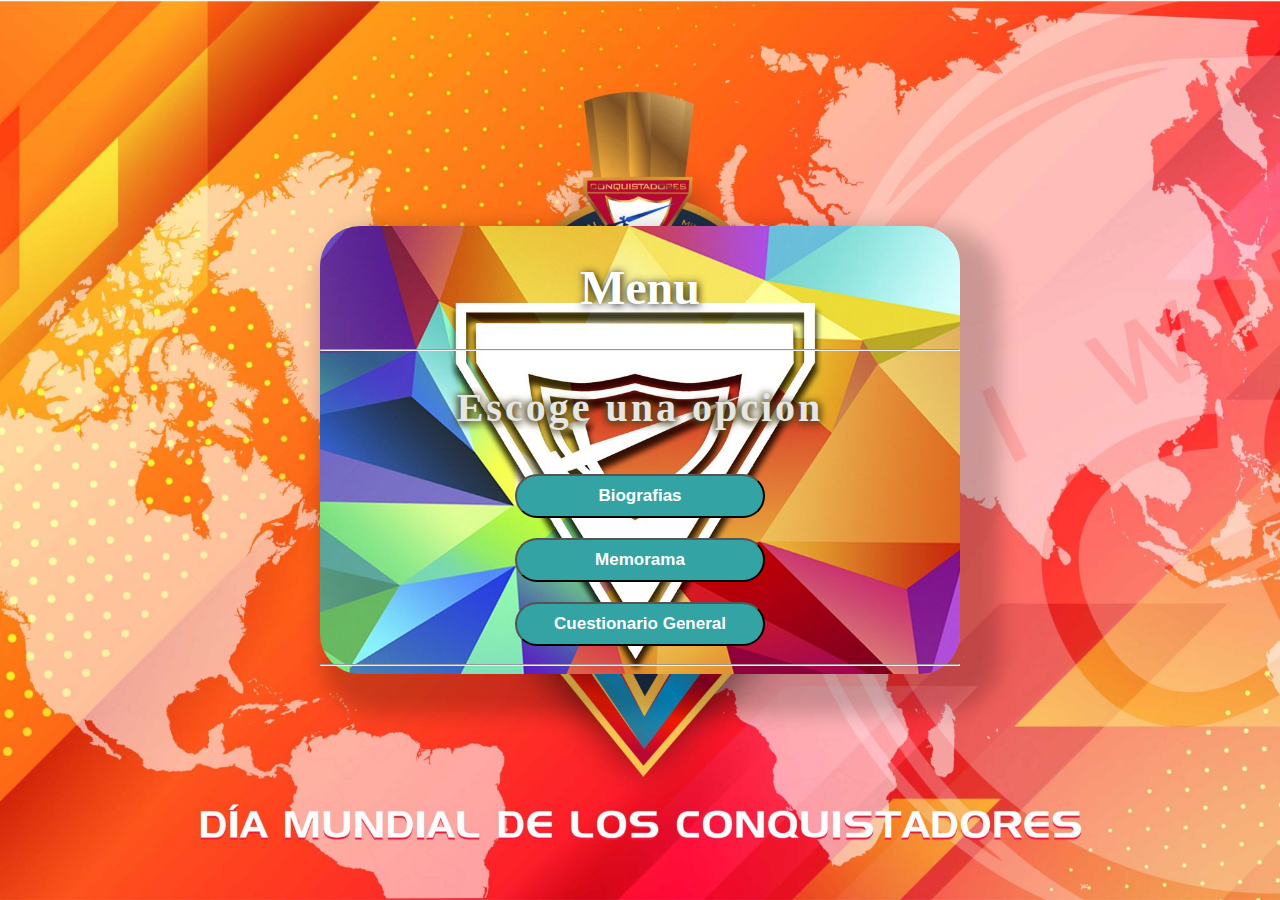
<file: ProyectoFinal/index.html>
<!DOCTYPE html>
<html lang="en">

<head>
    <meta charset="UTF-8">
    <meta http-equiv="X-UA-Compatible" content="IE=edge">
    <meta name="viewport" content="width=device-width, initial-scale=1.0">
    <link rel="stylesheet" href="./css/estilos.css">
    <title>Menu</title>
</head>

<body>
    <div id="quiz">

        <h1>Menu</h1>
        <hr />
        <h2 id="h2">Escoge una opcion</h2>
        <div class="Opciones">
            <button id="Menu" class="button" onclick="location.href='./bioMenu.html'">Biografias </button>
            <button id="Menu" class="button" onclick="location.href='./Memorama/index.html'" >Memorama</button>
            <Button id="Menu" class="button" onclick="location.href='Proyecto2/index.html'" >Cuestionario General</Button>
        </div>
        <hr />


        <footer>

        </footer>

    </div>

    <script src="js/app.js" type="module"></script>

</body>

</html>
</file>
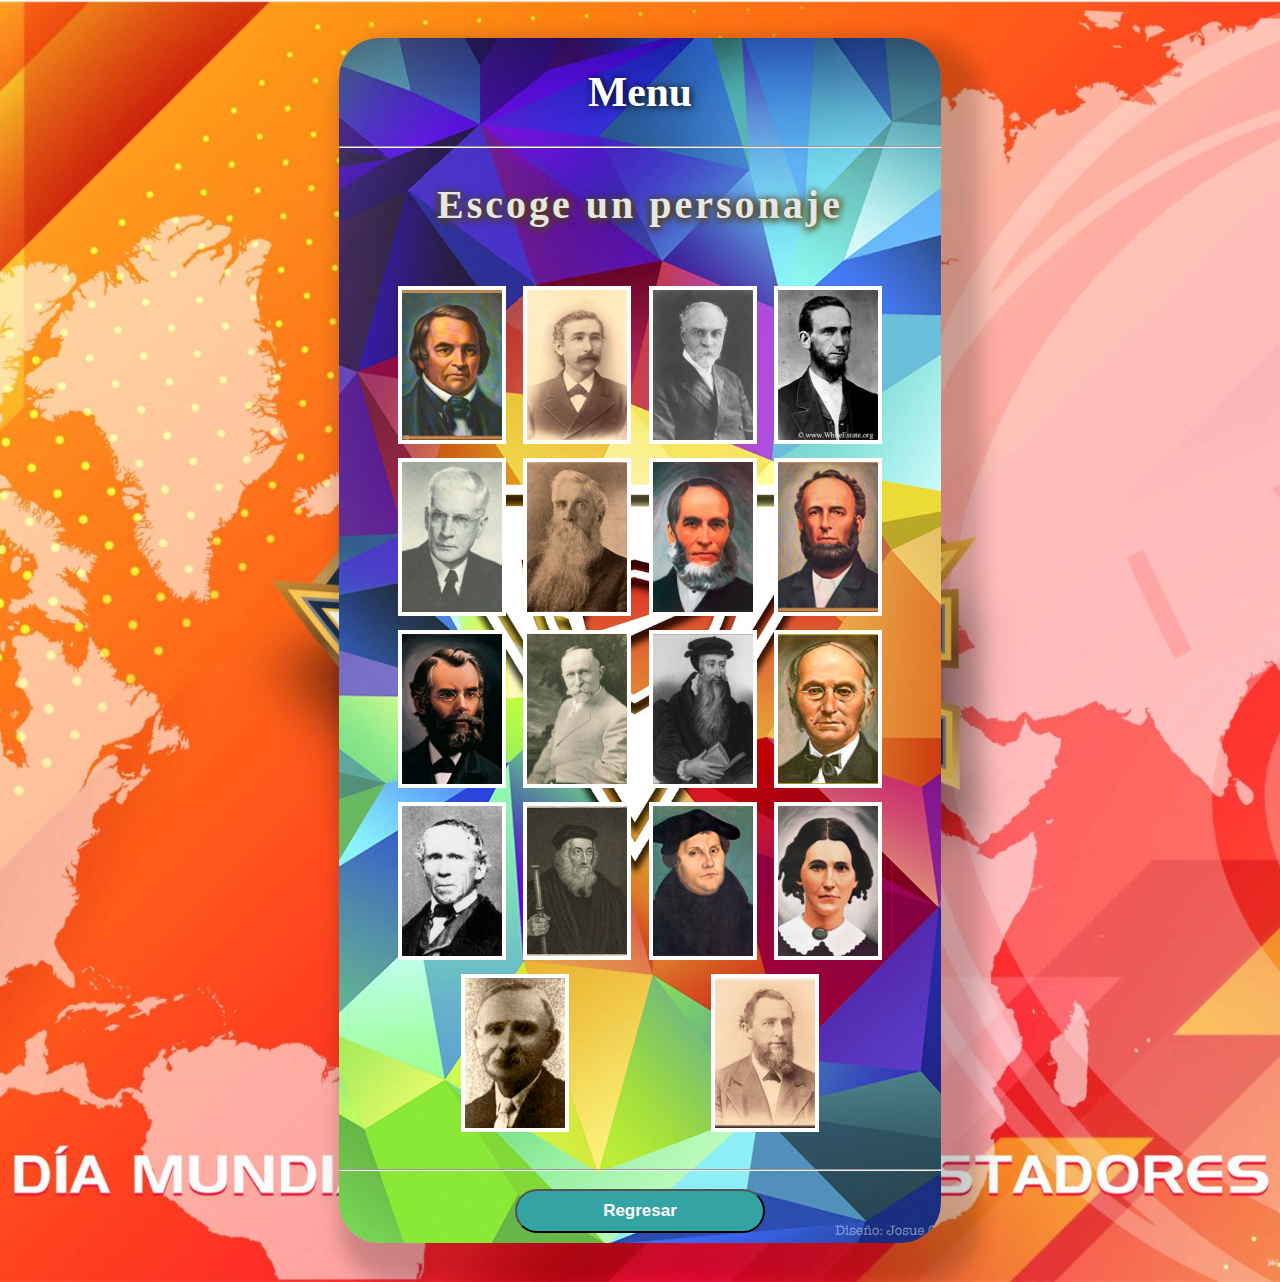
<file: ProyectoFinal/bioMenu.html>
<!DOCTYPE html>
<html lang="en">

<head>
    <meta charset="UTF-8">
    <meta http-equiv="X-UA-Compatible" content="IE=edge">
    <meta name="viewport" content="width=device-width, initial-scale=1.0">
    <link rel="stylesheet" href="./css/estilosBio.css">
    <title>Document</title>
</head>

<body>
    <div id="quiz">
        <h1>Menu</h1>
        <hr />
        <h2 id="h2">Escoge un personaje</h2>
        <ul class="galeria">
            <li><a href="#img1"><img src="./img/img/GuillermoMiller.jpg"></a></li>
            <li><a href="#img2"><img src="./img/img/AlonsoJones.jpg"></a></li>
            <li><a href="#img3"><img src="./img/img/ArthurDaniells.jpg"></a></li>
            <li><a href="#img4"><img src="./img/img/DudleyCanright.jpg"></a></li>
            <li><a href="#img5"><img src="./img/img/FrancisNichol.jpg"></a></li>
            <li><a href="#img6"><img src="./img/img/GeorgeCaviness.jpg"></a></li>
            <li><a href="#img7"><img src="./img/img/HiramEdson.jpg"></a></li>
            <li><a href="#img8"><img src="./img/img/JaimeWhite.jpg"></a></li>
            <li><a href="#img9"><img src="./img/img/JohnAndrews.jpg"></a></li>
            <li><a href="#img10"><img src="./img/img/JohnKellogg.jpg"></a></li>
            <li><a href="#img11"><img src="./img/img/JohnKnox.jpg"></a></li>
            <li><a href="#img12"><img src="./img/img/JoseBates.jpg"></a></li>
            <li><a href="#img13"><img src="./img/img/JuanByinton.jpg"></a></li>
            <li><a href="#img14"><img src="./img/img/JuanWycleff.jpg"></a></li>
            <li><a href="#img15"><img src="./img/img/MartinLutero.jpg"></a></li>
            <li><a href="#img16"><img src="./img/img/RaquelPreston.jpg"></a></li>
            <li><a href="#img17"><img src="./img/img/SalvadorMachisio.jpg"></a></li>
            <li><a href="#img18"><img src="./img/img/UriahSmith.jpg"></a></li>
        </ul>
        <hr />


        <div class="modal" id="img1">
            <h3>Guillermo Miller</h3>
            <div class="imagen">
                <a href="#img18">&#60;</a>
                <a href="#img2"><img src="./img/1.jpg"></a>
                <a href="#img2">></a>

            </div>
            <button class="button" >Pregutas</button>
            <a class="cerrar" href="">X</a>
        </div>

        <div class="modal" id="img2">
            <h3>Alonso Trévier Jones</h3>
            <div class="imagen">
                <a href="#img1">&#60;</a>
                <a href="#img2"><img src="./img/2.jpg"></a>
                <a href="#img3">></a>

            </div>
            <button class="button">Pregutas</button>
            <a class="cerrar" href="">X</a>
        </div>

        <div class="modal" id="img3">
            <h3>Arthur Grosvenor Daniells</h3>
            <div class="imagen">
                <a href="#img2">&#60;</a>
                <a href="#img3"><img src="./img/3.jpg"></a>
                <a href="#img4">></a>

            </div>
            <button class="button">Pregutas</button>
            <a class="cerrar" href="">X</a>
        </div>

        <div class="modal" id="img4">
            <h3>Dudley Marvin Canright</h3>
            <div class="imagen">
                <a href="#img3">&#60;</a>
                <a href="#img4"><img src="./img/4.jpg"></a>
                <a href="#img5">></a>

            </div>
            <button class="button">Pregutas</button>
            <a class="cerrar" href="">X</a>
        </div>

        <div class="modal" id="img5">
            <h3> Francis D. Nichol</h3>
            <div class="imagen">
                <a href="#img4">&#60;</a>
                <a href="#img5"><img src="./img/5.jpg"></a>
                <a href="#img6">></a>

            </div>
            <button class="button">Pregutas</button>
            <a class="cerrar" href="">X</a>
        </div>
        <div class="modal" id="img6">
            <h3>George Washington Caviness</h3>
            <div class="imagen">
                <a href="#img5">&#60;</a>
                <a href="#img6"><img src="./img/6.jpg"></a>
                <a href="#img7">></a>

            </div>
            <button class="button">Pregutas</button>
            <a class="cerrar" href="">X</a>
        </div>
        <div class="modal" id="img7">
            <h3>Hiram Edson</h3>
            <div class="imagen">
                <a href="#img6">&#60;</a>
                <a href="#img7"><img src="./img/7.jpg"></a>
                <a href="#img8">></a>

            </div>
            <button class="button">Pregutas</button>
            <a class="cerrar" href="">X</a>
        </div>
        <div class="modal" id="img8">
            <h3>Jaime Springer White</h3>
            <div class="imagen">
                <a href="#img7">&#60;</a>
                <a href="#img8"><img src="./img/8.jpg"></a>
                <a href="#img9">></a>

            </div>
            <button class="button">Pregutas</button>
            <a class="cerrar" href="">X</a>
        </div>

        <div class="modal" id="img9">
            <h3>John Nevis Andrews</h3>
            <div class="imagen">
                <a href="#img8">&#60;</a>
                <a href="#img9"><img src="./img/9.jpg"></a>
                <a href="#img10">></a>

            </div>
            <button class="button">Pregutas</button>
            <a class="cerrar" href="">X</a>
        </div>
        <div class="modal" id="img10">
            <h3>John Harvey Kellogg</h3>
            <div class="imagen">
                <a href="#img9">&#60;</a>
                <a href="#img10"><img src="./img/10.jpg"></a>
                <a href="#img11">></a>

            </div>
            <button class="button">Pregutas</button>
            <a class="cerrar" href="">X</a>
        </div>
        <div class="modal" id="img11">
            <h3>Juan Knox</h3>
            <div class="imagen">
                <a href="#img10">&#60;</a>
                <a href="#img11"><img src="./img/11.jpg"></a>
                <a href="#img12">></a>

            </div>
            <button class="button">Pregutas</button>
            <a class="cerrar" href="">X</a>
        </div>
        <div class="modal" id="img12">
            <h3>Jose Bates</h3>
            <div class="imagen">
                <a href="#img11">&#60;</a>
                <a href="#img12"><img src="./img/12.jpg"></a>
                <a href="#img13">></a>

            </div>
            <button class="button">Pregutas</button>
            <a class="cerrar" href="">X</a>
        </div>
        <div class="modal" id="img13">
            <h3>Juan Byington</h3>
            <div class="imagen">
                <a href="#img12">&#60;</a>
                <a href="#img13"><img src="./img/13.jpg"></a>
                <a href="#img14">></a>

            </div>
            <button class="button">Pregutas</button>
            <a class="cerrar" href="">X</a>
        </div>
        <div class="modal" id="img14">
            <h3>Juan Wycleff</h3>
            <div class="imagen">
                <a href="#img13">&#60;</a>
                <a href="#img14"><img src="./img/14.jpg"></a>
                <a href="#img15">></a>

            </div>
            <button class="button">Pregutas</button>
            <a class="cerrar" href="">X</a>
        </div>
        <div class="modal" id="img15">
            <h3>Martin Lutero</h3>
            <div class="imagen">
                <a href="#img14">&#60;</a>
                <a href="#img15"><img src="./img/15.jpg"></a>
                <a href="#img16">></a>

            </div>
            <button class="button">Pregutas</button>
            <a class="cerrar" href="">X</a>
        </div>
        <div class="modal" id="img16">
            <h3>Rachel Oakes</h3>
            <div class="imagen">
                <a href="#img15">&#60;</a>
                <a href="#img16"><img src="./img/16.jpg"></a>
                <a href="#img17">></a>

            </div>
            <button class="button">Pregutas</button>
            <a class="cerrar" href="">X</a>
        </div>
        <div class="modal" id="img18">
            <h3>Salvador Marchisio</h3>
            <div class="imagen">
                <a href="#img17">&#60;</a>
                <a href="#img18"><img src="./img/18.jpg"></a>
                <a href="#img1">></a>

            </div>
            <button class="button">Pregutas</button>
            <a class="cerrar" href="">X</a>
        </div>
        <div class="modal" id="img8">
            <h3>Uriah Smith</h3>
            <div class="imagen">
                <a href="#img9">&#60;</a>
                <a href="#img8"><img src="./img/8.jpg"></a>
                <a href="#img7">></a>

            </div>
            <button class="button">Pregutas</button>
            <a class="cerrar" href="">X</a>
        </div>


        <footer>
            <form action="/ProyectoFinal/index.html">
                <button class="button">Regresar</button>
            </form>
        </footer>

    </div>

    <script src="./Proyecto2/js/apps3.js" type="module"></script>

</body>

</html>
</file>
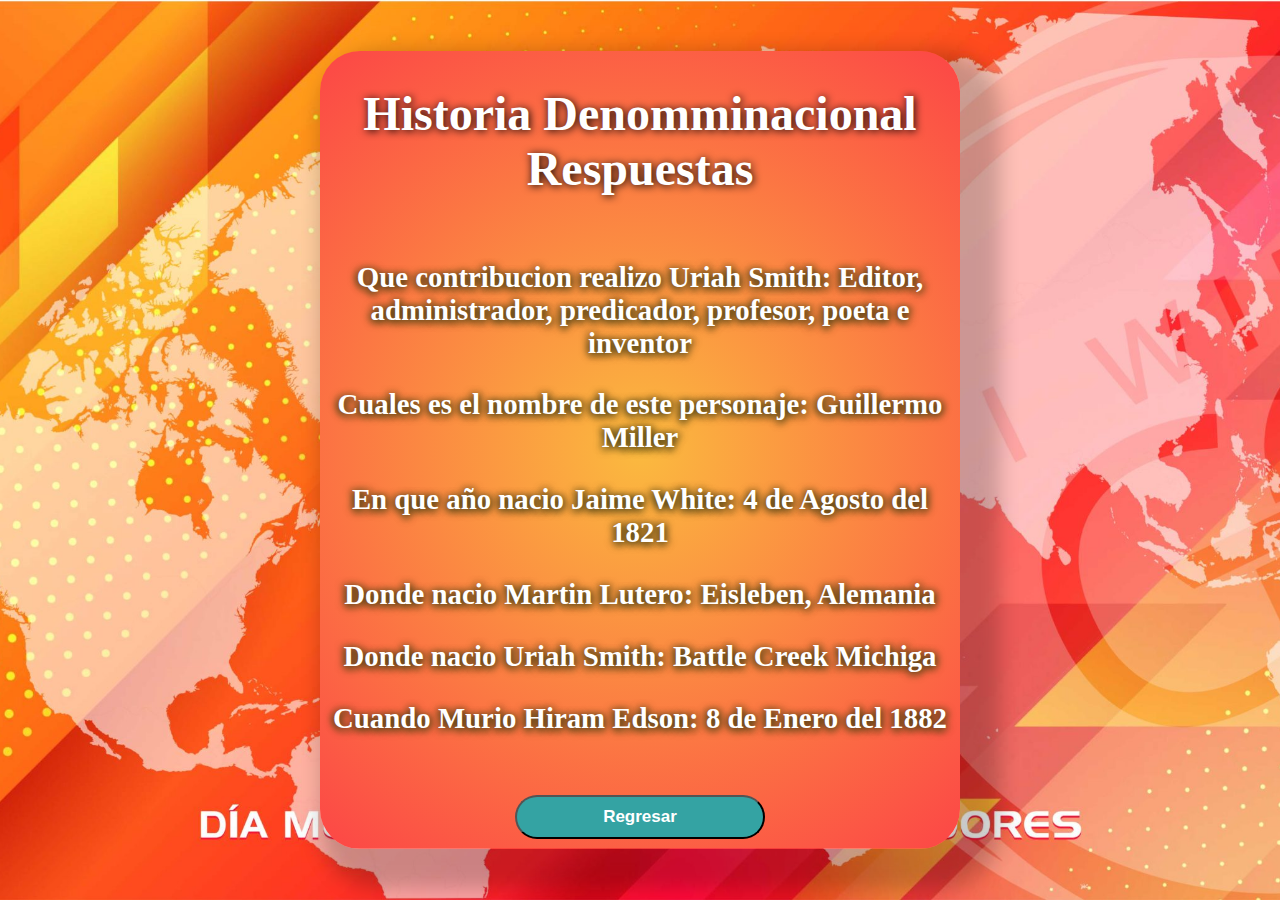
<file: ProyectoFinal/Proyecto2/Score.html>
<!DOCTYPE html>
<html lang="en">

<head>
    <meta charset="UTF-8">
    <meta http-equiv="X-UA-Compatible" content="IE=edge">
    <meta name="viewport" content="width=device-width, initial-scale=1.0">
    <link rel="stylesheet" href="/ProyectoFinal/Proyecto2/css/estilos.css">
    <title>Document</title>
</head>

<body>
   <div id="quiz2">
   <h1 id="h">Historia Denomminacional <br> Respuestas</h1>
   <h1 id="h1"></h1>
   <form action="index.html">
    <button class="button">Regresar</button>
</form>
   <script src="js/apps2.js" type="module"></script>
</div>
</body>


</html>
</file>
<file: ProyectoFinal/css/estilos.css>
* {
    transition: all 0.3s;
}

html,
body {
    padding: 0;
    margin: 0;
}

body {
    background-image: url(/ProyectoFinal/img/plantilla-1-scaled.jpg);
    background-position: center;
    background-size: cover;
    display: flex;
    justify-content: center;
    align-items: center;
    height: 100vh;
}


#quiz {
    background-image: url(/ProyectoFinal/img/21aa5c02dd3ab38b946349ac1e150582.jpg);
    background-position: center;
    background-size: cover;
    border-radius: 40px;
    width: 50%;
    text-align: center;
    box-shadow: 20px 20px 20px 20px rgba(0, 0, 0, 0.2);
}

#quiz2 {
   
    background: rgb(251,186,63);
    background: radial-gradient(circle, rgba(251,186,63,1) 0%, rgba(252,70,70,1) 100%);
    background-position: center;
    background-size: cover;
    border-radius: 40px;
    width: 50%;
    text-align: center;
    box-shadow: 20px 20px 20px 20px rgba(0, 0, 0, 0.2);
}

p{
    text-align: center t;
}

#h1 {
    color: #ffffff;
    text-shadow: 1px 1px 8px #000;
    font-weight: bold;
    font-size: 1.8rem;
    text-align: center;
    text-shadow: 3px 0px 7px rgba(81, 67, 21, 0.8), -3px 0px 7px rgba(81, 67, 21, 0.8), 0px 4px 7px rgba(81, 67, 21, 0.8);

}

h1 {
    color: #ffffff;
    text-shadow: 1px 1px 8px #000;
    font-weight: bold;
    font-size: 3rem;
    text-align: center;
    padding: 2px 0;
}

#h2 {
    font-size: 40px;
    font-weight: bold;
    color: #e6e6e5;
    text-align: center;
    letter-spacing: 3px;
    text-shadow: 3px 0px 7px rgba(81, 67, 21, 0.8), -3px 0px 7px rgba(81, 67, 21, 0.8), 0px 4px 7px rgba(81, 67, 21, 0.8);
}

.button {
    background-color: #34a3a3;
    color: white;
    width: 250px;
    font-size: 20px;
    border-radius: .3rem;
    padding: 10px 20px;
    margin: 10px 40px 10px;
    outline: 0;
}

.button {
    font-weight: bold;
    color: ffff;
    font-size: 17px;
    border-radius: 40px;

}

button:hover {
    cursor: pointer;
    background: #57636e;
}

#progress {
    color: #ffffff;
    text-shadow: 3px 2px 8px #000;
    font-weight: bold;
    font-size: 2rem;
    text-align: center;
    padding: 2px 0;
}

#img {
    border-radius: 25px;
    width: 250px;
    padding: 10px;
    box-shadow: 20px 20px 20px 20px rgba(0, 0, 0, 0.2);
}



@media screen and (max-width: 1200px) {

    #quiz {
        background-image: url(/ProyectoFinal/img/21aa5c02dd3ab38b946349ac1e150582.jpg);
        background-position: center;
        background-size: cover;
        border-radius: 10px;
        width: 80%;
        text-align: center;
        box-shadow: 20px 20px 20px 20px rgba(0, 0, 0, 0.2);
    }

    #quiz2 {
        background: rgb(251,186,63);
        background: radial-gradient(circle, rgba(251,186,63,1) 0%, rgba(252,70,70,1) 100%);
        background-position: center;
        background-size: cover;
        border-radius: 10px;
        width: 80%;
        text-align: center;
        box-shadow: 20px 20px 20px 20px rgba(0, 0, 0, 0.2);
    }

    #img {
        border-radius: 25px;
        width: 150px;
        padding: 10px;
        box-shadow: 20px 20px 20px 20px rgba(0, 0, 0, 0.2);
    }

    h1 {
        color: #ffffff;
        text-shadow: 1px 1px 8px #000;
        font-weight: bold;
        font-size: 2rem;
        text-align: center;
        padding: 2px 0;
    }

    #h2 {
        font-size: 30px;
        font-weight: bold;
        color: #e6e6e5;
        text-align: center;
        letter-spacing: 3px;
        text-shadow: 3px 0px 7px rgba(81, 67, 21, 0.8), -3px 0px 7px rgba(81, 67, 21, 0.8), 0px 4px 7px rgba(81, 67, 21, 0.8);
    }

    #progress {
        color: #ffffff;
        text-shadow: 3px 2px 8px #000;
        font-weight: bold;
        font-size: 1.4rem;
        text-align: center;
        padding: 2px 0;
    }

}

@media screen and (max-width: 900px) {

    #quiz {
        background-image: url(/ProyectoFinal/img/21aa5c02dd3ab38b946349ac1e150582.jpg);
        background-position: center;
        background-size: cover;
        border-radius: 10px;
        width: 80%;
        text-align: center;
        box-shadow: 20px 20px 20px 20px rgba(0, 0, 0, 0.2);
    }

    #quiz2 {
        background: rgb(251,186,63);
        background: radial-gradient(circle, rgba(251,186,63,1) 0%, rgba(252,70,70,1) 100%);
        background-position: center;
        background-size: cover;
        border-radius: 10px;
        width: 80%;
        text-align: center;
        box-shadow: 20px 20px 20px 20px rgba(0, 0, 0, 0.2);
    }

    #img {
        border-radius: 25px;
        width: 150px;
        padding: 10px;
        box-shadow: 20px 20px 20px 20px rgba(0, 0, 0, 0.2);
    }

    h1 {
        color: #ffffff;
        text-shadow: 1px 1px 8px #000;
        font-weight: bold;
        font-size: 2rem;
        text-align: center;
        padding: 2px 0;
    }

    #h2 {
        font-size: 30px;
        font-weight: bold;
        color: #e6e6e5;
        text-align: center;
        letter-spacing: 3px;
        text-shadow: 3px 0px 7px rgba(81, 67, 21, 0.8), -3px 0px 7px rgba(81, 67, 21, 0.8), 0px 4px 7px rgba(81, 67, 21, 0.8);
    }

    #progress {
        color: #ffffff;
        text-shadow: 3px 2px 8px #000;
        font-weight: bold;
        font-size: 1.4rem;
        text-align: center;
        padding: 2px 0;
    }

}

@media screen and (max-width: 800px) {

    #quiz {
        background-image: url(/ProyectoFinal/img/21aa5c02dd3ab38b946349ac1e150582.jpg);
        background-position: center;
        background-size: cover;
        border-radius: 10px;
        width: 80%;
        text-align: center;
        box-shadow: 20px 20px 20px 20px rgba(0, 0, 0, 0.2);
    }

    #quiz2 {
        background: rgb(251,186,63);
        background: radial-gradient(circle, rgba(251,186,63,1) 0%, rgba(252,70,70,1) 100%);
        background-position: center;
        background-size: cover;
        border-radius: 10px;
        width: 80%;
        text-align: center;
        box-shadow: 20px 20px 20px 20px rgba(0, 0, 0, 0.2);
    }

    #img {
        border-radius: 25px;
        width: 150px;
        padding: 10px;
        box-shadow: 20px 20px 20px 20px rgba(0, 0, 0, 0.2);
    }

    h1 {
        color: #ffffff;
        text-shadow: 1px 1px 8px #000;
        font-weight: bold;
        font-size: 2rem;
        text-align: center;
        padding: 2px 0;
    }

    #h2 {
        font-size: 30px;
        font-weight: bold;
        color: #e6e6e5;
        text-align: center;
        letter-spacing: 3px;
        text-shadow: 3px 0px 7px rgba(81, 67, 21, 0.8), -3px 0px 7px rgba(81, 67, 21, 0.8), 0px 4px 7px rgba(81, 67, 21, 0.8);
    }

    #progress {
        color: #ffffff;
        text-shadow: 3px 2px 8px #000;
        font-weight: bold;
        font-size: 1.4rem;
        text-align: center;
        padding: 2px 0;
    }

}

@media screen and (max-width: 500px) {

    #quiz {
        background-image: url(/ProyectoFinal/img/21aa5c02dd3ab38b946349ac1e150582.jpg);
        background-position: center;
        background-size: cover;
        border-radius: 10px;
        width: 80%;
        text-align: center;
        box-shadow: 20px 20px 20px 20px rgba(0, 0, 0, 0.2);
    }

    #quiz2 {
        background: rgb(251,186,63);
        background: radial-gradient(circle, rgba(251,186,63,1) 0%, rgba(252,70,70,1) 100%);
        background-position: center;
        background-size: cover;
        border-radius: 10px;
        width: 80%;
        text-align: center;
        box-shadow: 20px 20px 20px 20px rgba(0, 0, 0, 0.2);
    }

    #img {
        border-radius: 25px;
        width: 150px;
        padding: 10px;
        box-shadow: 20px 20px 20px 20px rgba(0, 0, 0, 0.2);
    }

    h1 {
        color: #ffffff;
        text-shadow: 1px 1px 8px #000;
        font-weight: bold;
        font-size: 2rem;
        text-align: center;
        padding: 2px 0;
    }

    #h2 {
        font-size: 30px;
        font-weight: bold;
        color: #e6e6e5;
        text-align: center;
        letter-spacing: 3px;
        text-shadow: 3px 0px 7px rgba(81, 67, 21, 0.8), -3px 0px 7px rgba(81, 67, 21, 0.8), 0px 4px 7px rgba(81, 67, 21, 0.8);
    }

    #progress {
        color: #ffffff;
        text-shadow: 3px 2px 8px #000;
        font-weight: bold;
        font-size: 1.4rem;
        text-align: center;
        padding: 2px 0;
    }

}
</file>
<file: ProyectoFinal/css/estilosBio.css>
* {
    transition: all 0.3s;
}

html,
body {
    padding: 0;
    margin: 0;
}

body {
    padding:3% 3% 3% 3%;
    background-image: url(/ProyectoFinal/img/plantilla-1-scaled.jpg);
    background-position: center;
    background-size: cover;
    display: flex;
    justify-content: center;
    align-items: center;
    
}


#quiz {
    background-image: url(/ProyectoFinal/img/21aa5c02dd3ab38b946349ac1e150582.jpg);
    background-position: center;
    background-size: cover;
    border-radius: 40px;
    width: 50%;
    text-align: center;
    box-shadow: 20px 20px 20px 20px rgba(0, 0, 0, 0.2);
}

p{
    text-align: center t;
}

#h1 {
    color: #ffffff;
    text-shadow: 1px 1px 8px #000;
    font-weight: bold;
    font-size: 1.8rem;
    text-align: center;
    text-shadow: 3px 0px 7px rgba(81, 67, 21, 0.8), -3px 0px 7px rgba(81, 67, 21, 0.8), 0px 4px 7px rgba(81, 67, 21, 0.8);

}

h1 {
    color: #ffffff;
    text-shadow: 1px 1px 8px #000;
    font-weight: bold;
    font-size: 2.6rem;
    text-align: center;
    padding: 2px 0;
}

#h2 {
    font-size: 40px;
    font-weight: bold;
    color: #e6e6e5;
    text-align: center;
    letter-spacing: 3px;
    text-shadow: 3px 0px 7px rgba(81, 67, 21, 0.8), -3px 0px 7px rgba(81, 67, 21, 0.8), 0px 4px 7px rgba(81, 67, 21, 0.8);
}

.button {
    background-color: #34a3a3;
    color: white;
    width: 250px;
    font-size: 20px;
    border-radius: .3rem;
    padding: 10px 20px;
    margin: 10px 40px 10px;
    outline: 0;
}

.button {
    font-weight: bold;
    color: ffff;
    font-size: 17px;
    border-radius: 40px;

}

button:hover {
    cursor: pointer;
    background: #57636e;
}

#progress {
    color: #ffffff;
    text-shadow: 3px 2px 8px #000;
    font-weight: bold;
    font-size: 2rem;
    text-align: center;
    padding: 2px 0;
}



.galeria {
	width: 90%;
	margin: auto;
	list-style: none;
	padding: 20px;
	box-sizing: border-box;
	
	display: flex;
	flex-wrap: wrap;
	justify-content: space-around;
}

.galeria li {
	margin: 5px;
}

.galeria img {
	width: 100px;
    border: white solid 4px;
	
}

.modal {
	display: none;
}

.modal:target {
	display: block;
	position: fixed;
	background: rgba(0,0,0,0.8);
	top: 0;
	left: 0;
	width: 100%;
	height: 100%;
}

.modal h3 {
	color: #fff;
	font-size: 60px;
	text-align: center;
	margin: 15px 0;
}

.imagen {
	width: 100%;
	
	
	display: flex;
	justify-content: center;
	align-items: center;
}

.imagen a {
	color: #fff;
	font-size: 40px;
	text-decoration: none;
	margin: 0 10px;
}

.imagen a:nth-child(2) {
	margin: 0;
	height: 100%;
	flex-shrink: 2;
}

.imagen img {
	width: 900px;
	height: 100%;
	max-width: 100%;
	border: 7px solid #fff;
	box-sizing: border-box;
}

.cerrar {
	display: block;
	background: #fff;
	width: 25px;
	height: 25px;
	margin: 15px auto;
	text-align: center;
	text-decoration: none;
	font-size: 25px;
	color: #000;
	padding: 5px;
	border-radius: 50%;
	line-height: 25px;
}
</file>
<file: ProyectoFinal/Proyecto2/css/estilos.css>
* {
    transition: all 0.3s;
}

html,
body {
    padding: 0;
    margin: 0;
}

body {
    background-image: url(/ProyectoFinal/Proyecto2/img/plantilla-1-scaled.jpg);
    background-position: center;
    background-size: cover;
    display: flex;
    justify-content: center;
    align-items: center;
    height: 100vh;
}


#quiz {
    background-image: url(/ProyectoFinal/Proyecto2/img/21aa5c02dd3ab38b946349ac1e150582.jpg);
    background-position: center;
    background-size: cover;
    border-radius: 40px;
    width: 50%;
    text-align: center;
    box-shadow: 20px 20px 20px 20px rgba(0, 0, 0, 0.2);
}

#quiz2 {
   
    background: rgb(251,186,63);
    background: radial-gradient(circle, rgba(251,186,63,1) 0%, rgba(252,70,70,1) 100%);
    background-position: center;
    background-size: cover;
    border-radius: 40px;
    width: 50%;
    text-align: center;
    box-shadow: 20px 20px 20px 20px rgba(0, 0, 0, 0.2);
}

p{
    text-align: center t;
}

#h1 {
    color: #ffffff;
    text-shadow: 1px 1px 8px #000;
    font-weight: bold;
    font-size: 1.8rem;
    text-align: center;
    text-shadow: 3px 0px 7px rgba(81, 67, 21, 0.8), -3px 0px 7px rgba(81, 67, 21, 0.8), 0px 4px 7px rgba(81, 67, 21, 0.8);

}

h1 {
    color: #ffffff;
    text-shadow: 1px 1px 8px #000;
    font-weight: bold;
    font-size: 3rem;
    text-align: center;
    padding: 2px 0;
}

#h2 {
    font-size: 40px;
    font-weight: bold;
    color: #e6e6e5;
    text-align: center;
    letter-spacing: 3px;
    text-shadow: 3px 0px 7px rgba(81, 67, 21, 0.8), -3px 0px 7px rgba(81, 67, 21, 0.8), 0px 4px 7px rgba(81, 67, 21, 0.8);
}

.button {
    background-color: #34a3a3;
    color: white;
    width: 250px;
    font-size: 20px;
    border-radius: .3rem;
    padding: 10px 20px;
    margin: 10px 40px 10px;
    outline: 0;
}

.button {
    font-weight: bold;
    color: ffff;
    font-size: 17px;
    border-radius: 40px;

}

button:hover {
    cursor: pointer;
    background: #57636e;
}

#progress {
    color: #ffffff;
    text-shadow: 3px 2px 8px #000;
    font-weight: bold;
    font-size: 2rem;
    text-align: center;
    padding: 2px 0;
}

#img {
    border-radius: 25px;
    width: 250px;
    padding: 10px;
    box-shadow: 20px 20px 20px 20px rgba(0, 0, 0, 0.2);
}



@media screen and (max-width: 1200px) {

    #quiz {
        background-image: url(/Proyecto2/img/21aa5c02dd3ab38b946349ac1e150582.jpg);
        background-position: center;
        background-size: cover;
        border-radius: 10px;
        width: 80%;
        text-align: center;
        box-shadow: 20px 20px 20px 20px rgba(0, 0, 0, 0.2);
    }

    #quiz2 {
        background: rgb(251,186,63);
        background: radial-gradient(circle, rgba(251,186,63,1) 0%, rgba(252,70,70,1) 100%);
        background-position: center;
        background-size: cover;
        border-radius: 10px;
        width: 80%;
        text-align: center;
        box-shadow: 20px 20px 20px 20px rgba(0, 0, 0, 0.2);
    }

    #img {
        border-radius: 25px;
        width: 150px;
        padding: 10px;
        box-shadow: 20px 20px 20px 20px rgba(0, 0, 0, 0.2);
    }

    h1 {
        color: #ffffff;
        text-shadow: 1px 1px 8px #000;
        font-weight: bold;
        font-size: 2rem;
        text-align: center;
        padding: 2px 0;
    }

    #h2 {
        font-size: 30px;
        font-weight: bold;
        color: #e6e6e5;
        text-align: center;
        letter-spacing: 3px;
        text-shadow: 3px 0px 7px rgba(81, 67, 21, 0.8), -3px 0px 7px rgba(81, 67, 21, 0.8), 0px 4px 7px rgba(81, 67, 21, 0.8);
    }

    #progress {
        color: #ffffff;
        text-shadow: 3px 2px 8px #000;
        font-weight: bold;
        font-size: 1.4rem;
        text-align: center;
        padding: 2px 0;
    }

}

@media screen and (max-width: 900px) {

    #quiz {
        background-image: url(/Proyecto2/img/21aa5c02dd3ab38b946349ac1e150582.jpg);
        background-position: center;
        background-size: cover;
        border-radius: 10px;
        width: 80%;
        text-align: center;
        box-shadow: 20px 20px 20px 20px rgba(0, 0, 0, 0.2);
    }

    #quiz2 {
        background: rgb(251,186,63);
        background: radial-gradient(circle, rgba(251,186,63,1) 0%, rgba(252,70,70,1) 100%);
        background-position: center;
        background-size: cover;
        border-radius: 10px;
        width: 80%;
        text-align: center;
        box-shadow: 20px 20px 20px 20px rgba(0, 0, 0, 0.2);
    }

    #img {
        border-radius: 25px;
        width: 150px;
        padding: 10px;
        box-shadow: 20px 20px 20px 20px rgba(0, 0, 0, 0.2);
    }

    h1 {
        color: #ffffff;
        text-shadow: 1px 1px 8px #000;
        font-weight: bold;
        font-size: 2rem;
        text-align: center;
        padding: 2px 0;
    }

    #h2 {
        font-size: 30px;
        font-weight: bold;
        color: #e6e6e5;
        text-align: center;
        letter-spacing: 3px;
        text-shadow: 3px 0px 7px rgba(81, 67, 21, 0.8), -3px 0px 7px rgba(81, 67, 21, 0.8), 0px 4px 7px rgba(81, 67, 21, 0.8);
    }

    #progress {
        color: #ffffff;
        text-shadow: 3px 2px 8px #000;
        font-weight: bold;
        font-size: 1.4rem;
        text-align: center;
        padding: 2px 0;
    }

}

@media screen and (max-width: 800px) {

    #quiz {
        background-image: url(/Proyecto2/img/21aa5c02dd3ab38b946349ac1e150582.jpg);
        background-position: center;
        background-size: cover;
        border-radius: 10px;
        width: 80%;
        text-align: center;
        box-shadow: 20px 20px 20px 20px rgba(0, 0, 0, 0.2);
    }

    #quiz2 {
        background: rgb(251,186,63);
        background: radial-gradient(circle, rgba(251,186,63,1) 0%, rgba(252,70,70,1) 100%);
        background-position: center;
        background-size: cover;
        border-radius: 10px;
        width: 80%;
        text-align: center;
        box-shadow: 20px 20px 20px 20px rgba(0, 0, 0, 0.2);
    }

    #img {
        border-radius: 25px;
        width: 150px;
        padding: 10px;
        box-shadow: 20px 20px 20px 20px rgba(0, 0, 0, 0.2);
    }

    h1 {
        color: #ffffff;
        text-shadow: 1px 1px 8px #000;
        font-weight: bold;
        font-size: 2rem;
        text-align: center;
        padding: 2px 0;
    }

    #h2 {
        font-size: 30px;
        font-weight: bold;
        color: #e6e6e5;
        text-align: center;
        letter-spacing: 3px;
        text-shadow: 3px 0px 7px rgba(81, 67, 21, 0.8), -3px 0px 7px rgba(81, 67, 21, 0.8), 0px 4px 7px rgba(81, 67, 21, 0.8);
    }

    #progress {
        color: #ffffff;
        text-shadow: 3px 2px 8px #000;
        font-weight: bold;
        font-size: 1.4rem;
        text-align: center;
        padding: 2px 0;
    }

}

@media screen and (max-width: 500px) {

    #quiz {
        background-image: url(/Proyecto2/img/21aa5c02dd3ab38b946349ac1e150582.jpg);
        background-position: center;
        background-size: cover;
        border-radius: 10px;
        width: 80%;
        text-align: center;
        box-shadow: 20px 20px 20px 20px rgba(0, 0, 0, 0.2);
    }

    #quiz2 {
        background: rgb(251,186,63);
        background: radial-gradient(circle, rgba(251,186,63,1) 0%, rgba(252,70,70,1) 100%);
        background-position: center;
        background-size: cover;
        border-radius: 10px;
        width: 80%;
        text-align: center;
        box-shadow: 20px 20px 20px 20px rgba(0, 0, 0, 0.2);
    }

    #img {
        border-radius: 25px;
        width: 150px;
        padding: 10px;
        box-shadow: 20px 20px 20px 20px rgba(0, 0, 0, 0.2);
    }

    h1 {
        color: #ffffff;
        text-shadow: 1px 1px 8px #000;
        font-weight: bold;
        font-size: 2rem;
        text-align: center;
        padding: 2px 0;
    }

    #h2 {
        font-size: 30px;
        font-weight: bold;
        color: #e6e6e5;
        text-align: center;
        letter-spacing: 3px;
        text-shadow: 3px 0px 7px rgba(81, 67, 21, 0.8), -3px 0px 7px rgba(81, 67, 21, 0.8), 0px 4px 7px rgba(81, 67, 21, 0.8);
    }

    #progress {
        color: #ffffff;
        text-shadow: 3px 2px 8px #000;
        font-weight: bold;
        font-size: 1.4rem;
        text-align: center;
        padding: 2px 0;
    }

}
</file>
